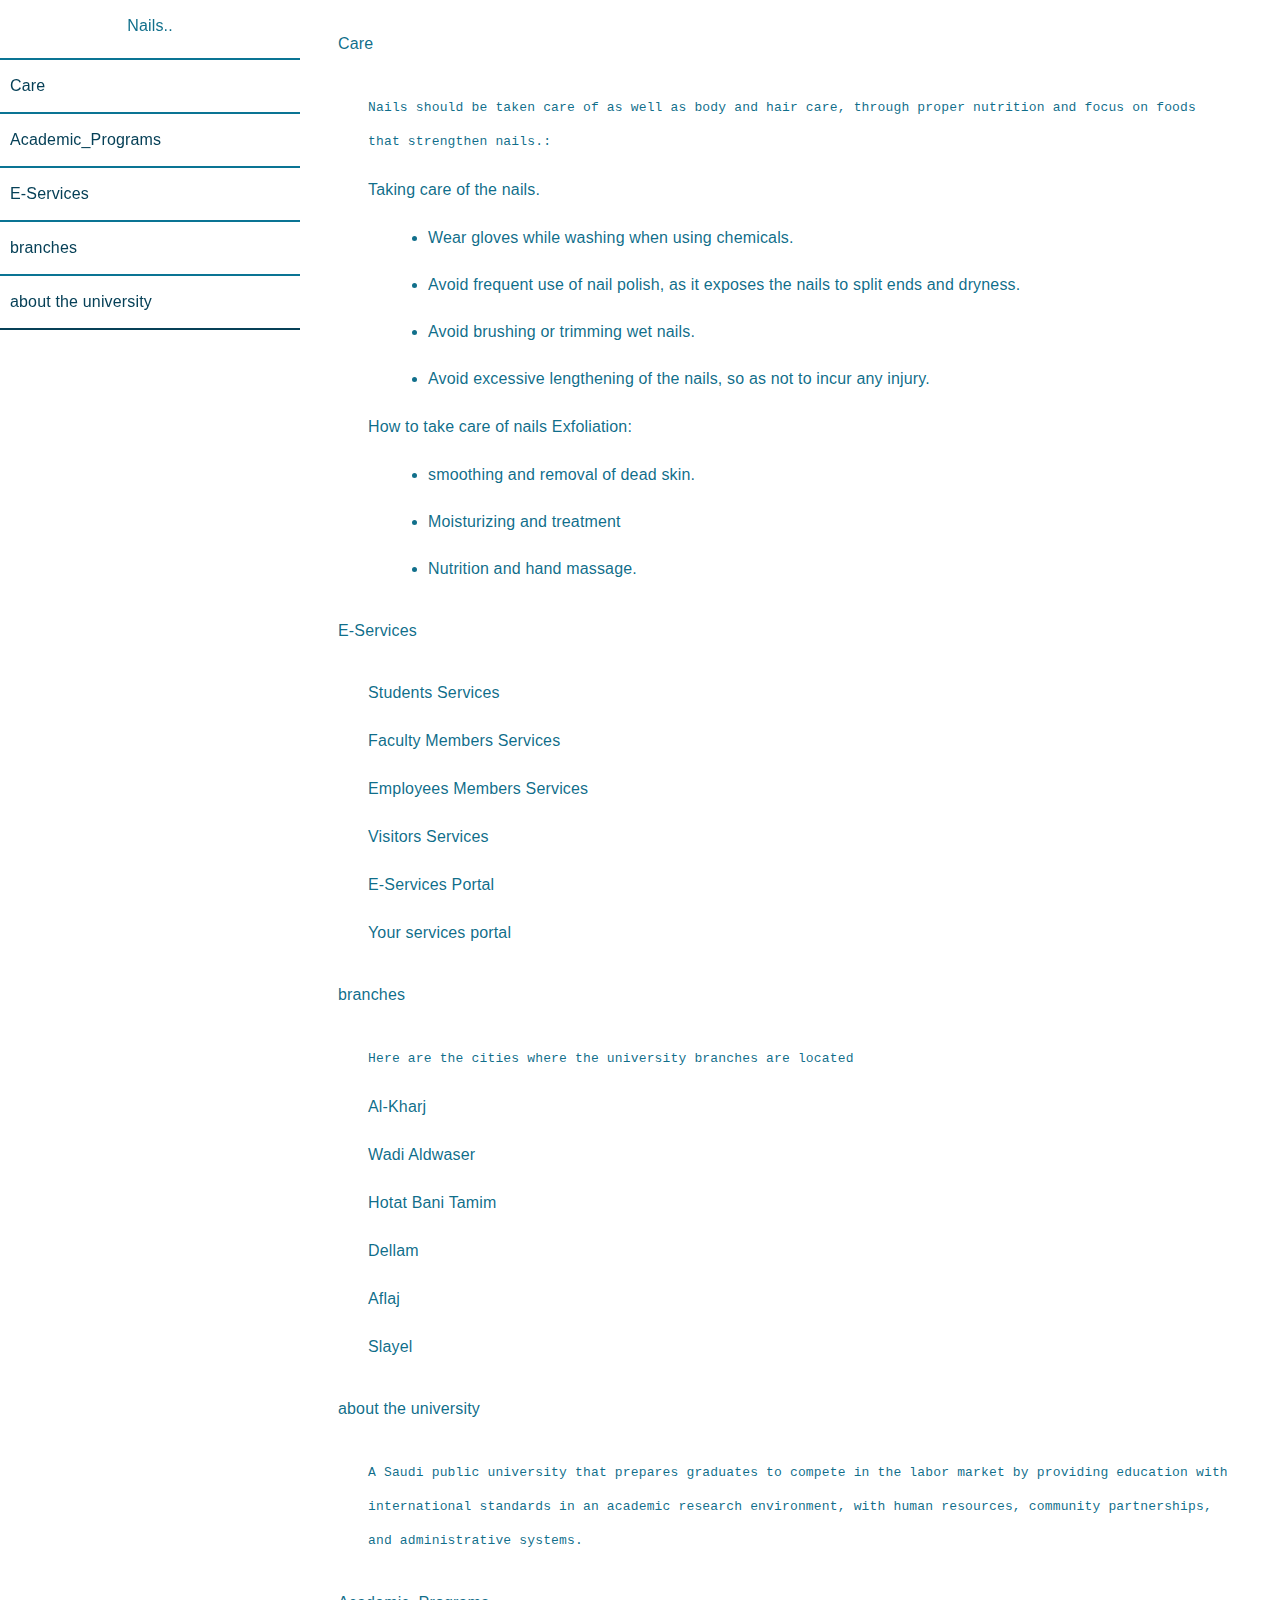
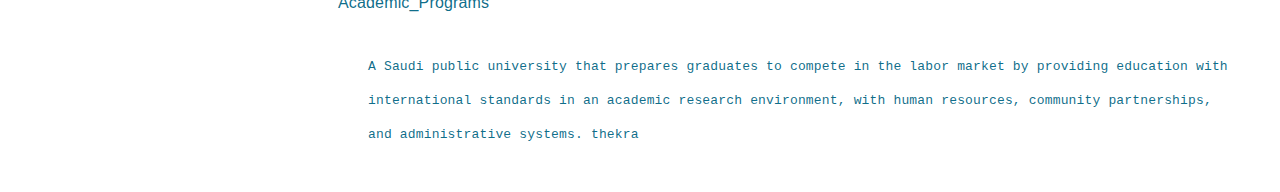
<file: index.html>
<!DOCTYPE html>
<html lang="en">
<nav id="navbar">
  <header>Nails.. </header>
  <head>
  <link rel="stylesheet" href="pro3.css">
</head> 
  <ul>
    <li><a class="nav-link" href="#Care">Care</a></li>
    <li><a class="nav-link" href="#Academic_Programs">Academic_Programs</a></li>
    <li><a class="nav-link" href="#E-Services">E-Services</a></li>
    <li><a class="nav-link" href="#branches">branches</a></li>
    <li><a class="nav-link" href="#about_the_university">about the university</a></li>
  </ul>
</nav>

<main id="main-doc">
  <section class="main-section" id="Care">
    <header>Care</header>
    <article>
      <code>Nails should be taken care of as well as body and hair care, through proper nutrition and focus on foods that strengthen nails.:</code>
      <p><b>Taking care of the nails.</b></p>
      <ul>
        <li>Wear gloves while washing when using chemicals. </li>
        <li>Avoid frequent use of nail polish, as it exposes the nails to split ends and dryness.</li>
        <li>Avoid brushing or trimming wet nails.</li>
        <li>Avoid excessive lengthening of the nails, so as not to incur any injury.</li>
      </ul>

      <p><b>How to take care of nails Exfoliation:</b></p>
      <ul>
        <li>smoothing and removal of dead skin.</li>
        <li>Moisturizing and treatment</li>
        <li>Nutrition and hand massage.</li>
      </ul>
    </article>
  </section>
  
  <section class="main-section" id="E-Services">
    <header>E-Services</header>
    <article>
     <p><b>Students Services</b></p>
     <p><b>Faculty Members Services</b></p>
     <p><b>Employees Members Services</b></p>
     <p><b>Visitors Services</b></p>
     <p><b>E-Services Portal</b></p>
     <p><b>Your services portal</b></p>
    </article>
  </section>

  <section class="main-section" id="branches">
    <header>branches</header>
    <article>
      <code>Here are the cities where the university branches are located</code>
     <p><b>Al-Kharj</b></p>
     <p><b> Wadi Aldwaser</b></p>
     <p><b>Hotat Bani Tamim</b></p>
     <p><b>Dellam</b></p>
     <p><b>Aflaj</b></p>
     <p><b>Slayel</b></p>
    </article>
  </section>

   <section class="main-section" id="about_the_university">
    <header>about the university</header>
    <article>
     <code>A Saudi public university that prepares graduates to compete in the labor market by providing education with international standards in an academic research environment, with human resources, community partnerships, and administrative systems. 
</code>
  
    </article>
  </section>

  <section class="main-section" id="Academic_Programs">
    <header>Academic_Programs</header>
    <article>
     <code>A Saudi public university that prepares graduates to compete in the labor market by providing education with international standards in an academic research environment, with human resources, community partnerships, and administrative systems. 
</code>
<code>thekra</code>

    </article>
  </section>
</file>
<file: pro3.css>
@media (prefers-reduced-motion: no-preference) {
* {
scroll-behavior: smooth;
}
}

html {
  background: #ffffff8f;
  font-family: 'Plus Jakarta Sans',sans-serif;
  color: #016583ef;
  line-height: 2rem;
  letter-spacing: 0.01rem;
  margin-left: auto;
  margin-right: auto;
  min-width: 300px;
}

#navbar {
  position: fixed;
  background-color: #ffffff6c;
  top: 0px;
  left: 0px;
  display: block;
  width: 300px;
  min-width: 300px;
  height: 100%;
  border-right: 2px #0a7494;
;
}

nav > header {
  margin: 10px;
  text-align: center;
}
#navbar ul{
  height: 90%;
  padding: 0;
  overflow-y: auto;
  overflow-x: hidden;
}

#navbar li {
  list-style: none;
  padding: 10px;
  border-top: 2px solid #0a7494;
  position: relative;
}
#navbar li:last-of-type {
  border-bottom: 2px solid #064057;
  position: relative;
}

#navbar a{
  color: #064057;
  cursor: pointer;
  text-decoration: none;
  padding: 10px 30;
  display: block;
}

#navbar a:hover {
  transform: scale(1.1);
}

a {
  cursor: pointer;
  text-decoration: none;
  color: #016583ef;
}

#main-doc {
  position: absolute;
  margin-left: 310px;
  padding: 20px;
  margin-bottom: 110px;
}

section article {
  margin: 30px;
}

section li {
  margin: 15px 0px 0px 20px;
}

article ul {
  font-weight: 200;
}

pre code {
  background-color: #eee;
  display: block;
  padding: 20px;
  border-radius: 7px;
  position: relative;
  white-space: pre-line;
  word-break: normal;
  word-wrap: normal;
}

section > .description::after {
  display: inline-block;
  content:"";
  outline-style: solid;
  outline-color: #135a76;
  width: 80%;
}


p {
  font-weight: 200;
}

h3 {
  font-weight: 400;
}

h2 {
  font-weight: 500;
}

h1 {
  font-weight: 700;
}


@media only screen and (max-width: 815px) {
 
  #navbar ul{
    border: 2px solid;
    height: 145px;
  }

.nav-link::-webkit-scrollbar-thumb:vertical {
  -webkit-appearance: none;
  height: 7px;
  border-radius: 4px;
  background-color: rgba(0, 0, 0, .5);
}


  #navbar {
    position: fixed;
    top: 0;
    padding: 0;
    margin: 0;
    width: 100%;
    max-height: 250px;
    border: none;
    z-index: 1;
    border-bottom: 2px solid;
  }

  #main-doc {
    position: relative;
    margin-left: 0px;
    margin-top: 250px;
    margin-bottom: 20px;
  }

}
</file>
